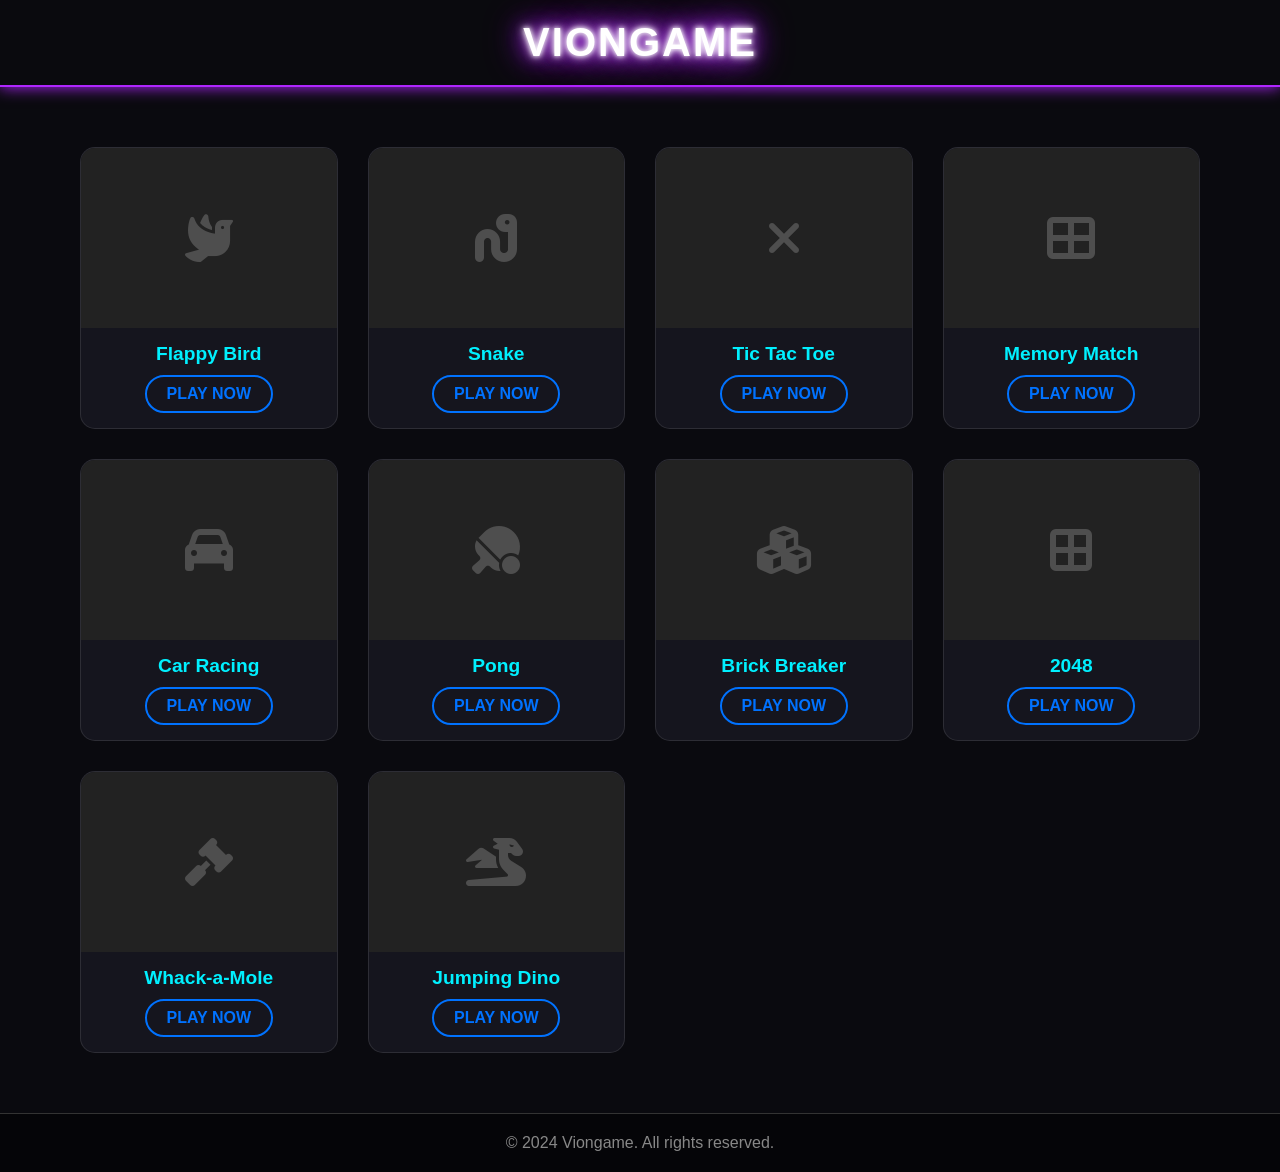
<file: index.html/index.html>
<!DOCTYPE html>
<html lang="en">

<head>
    <meta charset="UTF-8">
    <meta name="viewport" content="width=device-width, initial-scale=1.0">
    <title>Viongame - Neon Gaming Dashboard</title>

    <!-- PWA Manifest -->
    <link rel="manifest" href="manifest.json">

    <!-- PWA Meta Tags -->
    <meta name="theme-color" content="#b026ff">
    <meta name="description" content="A collection of 10 neon-themed JavaScript games">
    <meta name="apple-mobile-web-app-capable" content="yes">
    <meta name="apple-mobile-web-app-status-bar-style" content="black-translucent">
    <meta name="apple-mobile-web-app-title" content="Viongame">
    <link rel="apple-touch-icon" href="icons/icon-192.png">

    <link rel="stylesheet" href="style.css">
    <link rel="stylesheet" href="https://cdnjs.cloudflare.com/ajax/libs/font-awesome/6.4.0/css/all.min.css">
</head>

<body>
    <header>
        <div class="logo">VIONGAME</div>
    </header>

    <main>
        <div class="games-grid">
            <!-- Game 1: Flappy Bird -->
            <a href="games/flappy-bird/index.html" class="game-card">
                <div class="card-thumbnail">
                    <i class="fas fa-dove"></i>
                </div>
                <div class="card-info">
                    <h3>Flappy Bird</h3>
                    <span class="play-btn">Play Now</span>
                </div>
            </a>

            <!-- Game 2: Snake -->
            <a href="games/snake/index.html" class="game-card">
                <div class="card-thumbnail">
                    <i class="fas fa-worm"></i>
                </div>
                <div class="card-info">
                    <h3>Snake</h3>
                    <span class="play-btn">Play Now</span>
                </div>
            </a>

            <!-- Game 3: Tic Tac Toe -->
            <a href="games/tic-tac-toe/index.html" class="game-card">
                <div class="card-thumbnail">
                    <i class="fas fa-times"></i>
                </div>
                <div class="card-info">
                    <h3>Tic Tac Toe</h3>
                    <span class="play-btn">Play Now</span>
                </div>
            </a>

            <!-- Game 4: Memory Card -->
            <a href="games/memory-card/index.html" class="game-card">
                <div class="card-thumbnail">
                    <i class="fas fa-th-large"></i>
                </div>
                <div class="card-info">
                    <h3>Memory Match</h3>
                    <span class="play-btn">Play Now</span>
                </div>
            </a>

            <!-- Game 5: Car Racing -->
            <a href="games/car-racing/index.html" class="game-card">
                <div class="card-thumbnail">
                    <i class="fas fa-car"></i>
                </div>
                <div class="card-info">
                    <h3>Car Racing</h3>
                    <span class="play-btn">Play Now</span>
                </div>
            </a>

            <!-- Game 6: Pong -->
            <a href="games/pong/index.html" class="game-card">
                <div class="card-thumbnail">
                    <i class="fas fa-table-tennis"></i>
                </div>
                <div class="card-info">
                    <h3>Pong</h3>
                    <span class="play-btn">Play Now</span>
                </div>
            </a>

            <!-- Game 7: Brick Breaker -->
            <a href="games/brick-breaker/index.html" class="game-card">
                <div class="card-thumbnail">
                    <i class="fas fa-cubes"></i>
                </div>
                <div class="card-info">
                    <h3>Brick Breaker</h3>
                    <span class="play-btn">Play Now</span>
                </div>
            </a>

            <!-- Game 8: 2048 -->
            <a href="games/2048/index.html" class="game-card">
                <div class="card-thumbnail">
                    <i class="fas fa-border-all"></i>
                </div>
                <div class="card-info">
                    <h3>2048</h3>
                    <span class="play-btn">Play Now</span>
                </div>
            </a>

            <!-- Game 9: Whack-a-Mole -->
            <a href="games/whack-a-mole/index.html" class="game-card">
                <div class="card-thumbnail">
                    <i class="fas fa-gavel"></i>
                </div>
                <div class="card-info">
                    <h3>Whack-a-Mole</h3>
                    <span class="play-btn">Play Now</span>
                </div>
            </a>

            <!-- Game 10: Jumping Dino -->
            <a href="games/jumping-dino/index.html" class="game-card">
                <div class="card-thumbnail">
                    <i class="fas fa-dragon"></i>
                </div>
                <div class="card-info">
                    <h3>Jumping Dino</h3>
                    <span class="play-btn">Play Now</span>
                </div>
            </a>
        </div>
    </main>

    <footer>
        <p>&copy; 2024 Viongame. All rights reserved.</p>
        <div class="social-links">
            <!-- Add social icons if needed -->
        </div>
    </footer>

    <script src="script.js"></script>

    <!-- PWA Service Worker Registration -->
    <script>
        if ('serviceWorker' in navigator) {
            window.addEventListener('load', () => {
                navigator.serviceWorker.register('/service-worker.js')
                    .then(registration => console.log('SW registered:', registration))
                    .catch(error => console.log('SW registration failed:', error));
            });
        }
    </script>
</body>

</html>
</file>
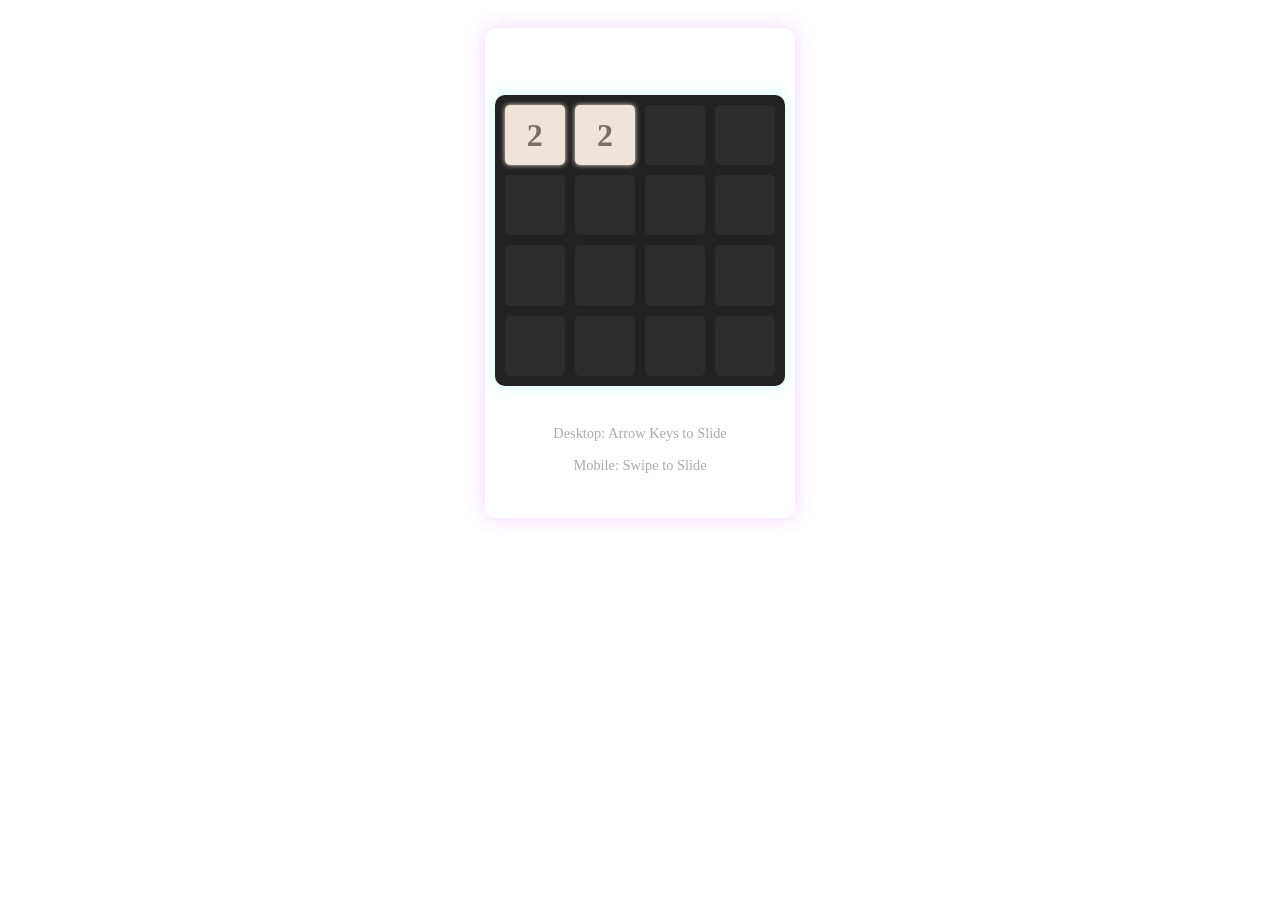
<file: index.html/games/2048/index.html>
<!DOCTYPE html>
<html lang="en">

<head>
    <meta charset="UTF-8">
    <meta name="viewport" content="width=device-width, initial-scale=1.0">
    <title>2048 - Viongame</title>
    <link rel="stylesheet" href="../../shared/game-style.css">
    <link rel="stylesheet" href="style.css">
    <link rel="stylesheet" href="https://cdnjs.cloudflare.com/ajax/libs/font-awesome/6.4.0/css/all.min.css">
</head>

<body class="game-page">
    <div class="game-container">
        <div class="game-header">
            <a href="../../index.html" class="back-btn">
                <i class="fas fa-arrow-left"></i> Back
            </a>
            <div class="score-board">
                <div class="score-box">Score: <span id="score">0</span></div>
                <div class="score-box">Best: <span id="high-score">0</span></div>
            </div>
        </div>

        <div class="game-board" id="gameBoard">
            <!-- Grid cells will be generated here -->
        </div>

        <div class="controls-info">
            <p>Desktop: Arrow Keys to Slide</p>
            <p>Mobile: Swipe to Slide</p>
        </div>

        <div id="gameOverScreen" class="game-over-screen hidden">
            <h2 id="gameOverTitle">GAME OVER</h2>
            <p>Score: <span id="finalScore">0</span></p>
            <button id="restartBtn" class="restart-btn">Try Again</button>
        </div>
    </div>

    <script src="../../shared/game-utils.js"></script>
    <script src="script.js"></script>
</body>

</html>
</file>
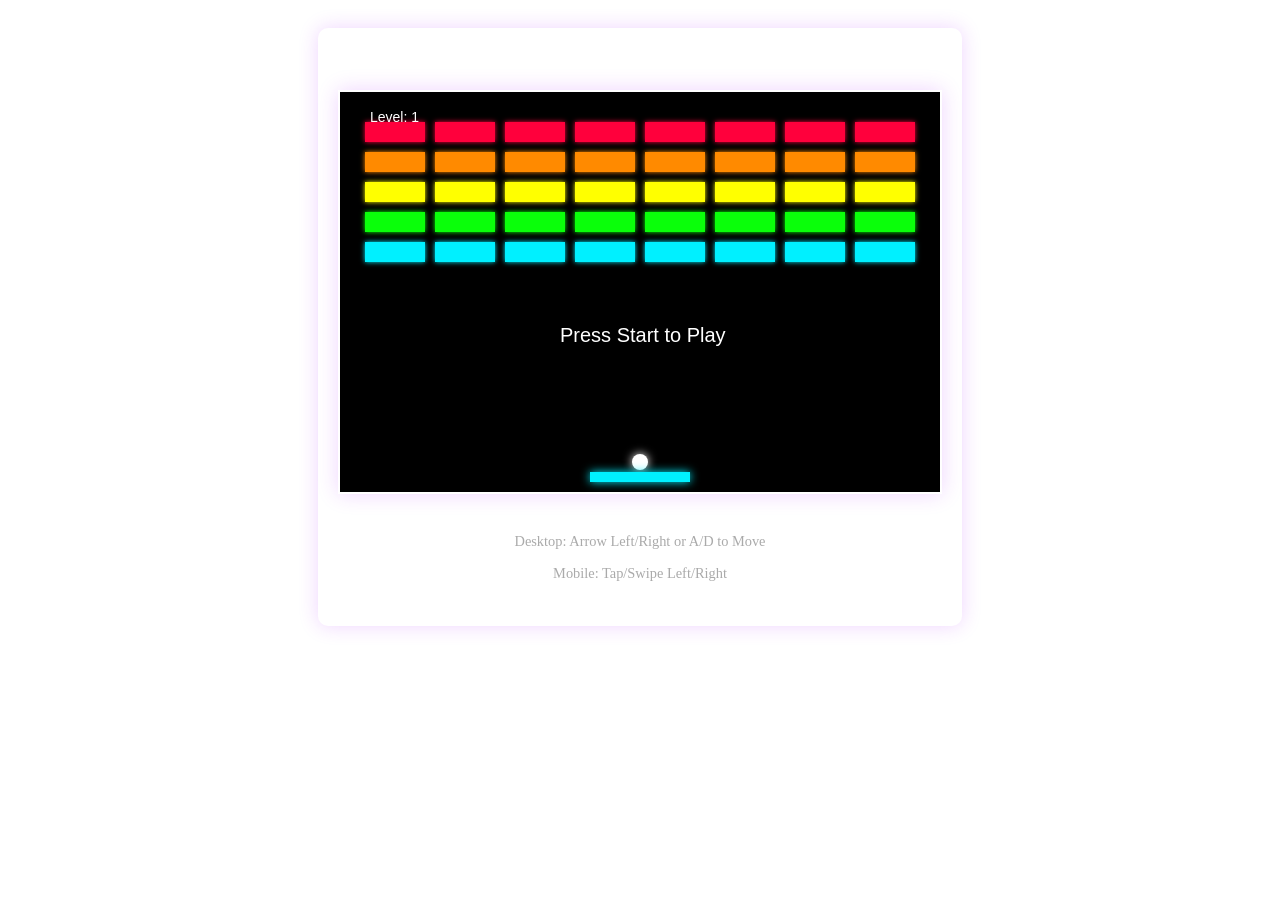
<file: index.html/games/brick-breaker/index.html>
<!DOCTYPE html>
<html lang="en">

<head>
    <meta charset="UTF-8">
    <meta name="viewport" content="width=device-width, initial-scale=1.0">
    <title>Brick Breaker - Viongame</title>
    <link rel="stylesheet" href="../../shared/game-style.css">
    <link rel="stylesheet" href="style.css">
    <link rel="stylesheet" href="https://cdnjs.cloudflare.com/ajax/libs/font-awesome/6.4.0/css/all.min.css">
</head>

<body class="game-page">
    <div class="game-container">
        <div class="game-header">
            <a href="../../index.html" class="back-btn">
                <i class="fas fa-arrow-left"></i> Back
            </a>
            <div class="score-board">Score: <span id="score">0</span> | High: <span id="high-score">0</span></div>
        </div>

        <canvas id="gameCanvas" width="600" height="400"></canvas>

        <div class="controls-info">
            <p>Desktop: Arrow Left/Right or A/D to Move</p>
            <p>Mobile: Tap/Swipe Left/Right</p>
        </div>

        <div id="gameOverScreen" class="game-over-screen hidden">
            <h2 id="gameOverTitle">GAME OVER</h2>
            <p>Score: <span id="finalScore">0</span></p>
            <button id="restartBtn" class="restart-btn">Play Again</button>
        </div>
    </div>

    <!-- Mobile Controls Overlay -->
    <div class="mobile-controls">
        <div class="control-btn" id="btn-left"><i class="fas fa-chevron-left"></i></div>
        <div class="control-btn" id="btn-right"><i class="fas fa-chevron-right"></i></div>
    </div>

    <script src="../../shared/game-utils.js"></script>
    <script src="script.js"></script>
</body>

</html>
</file>
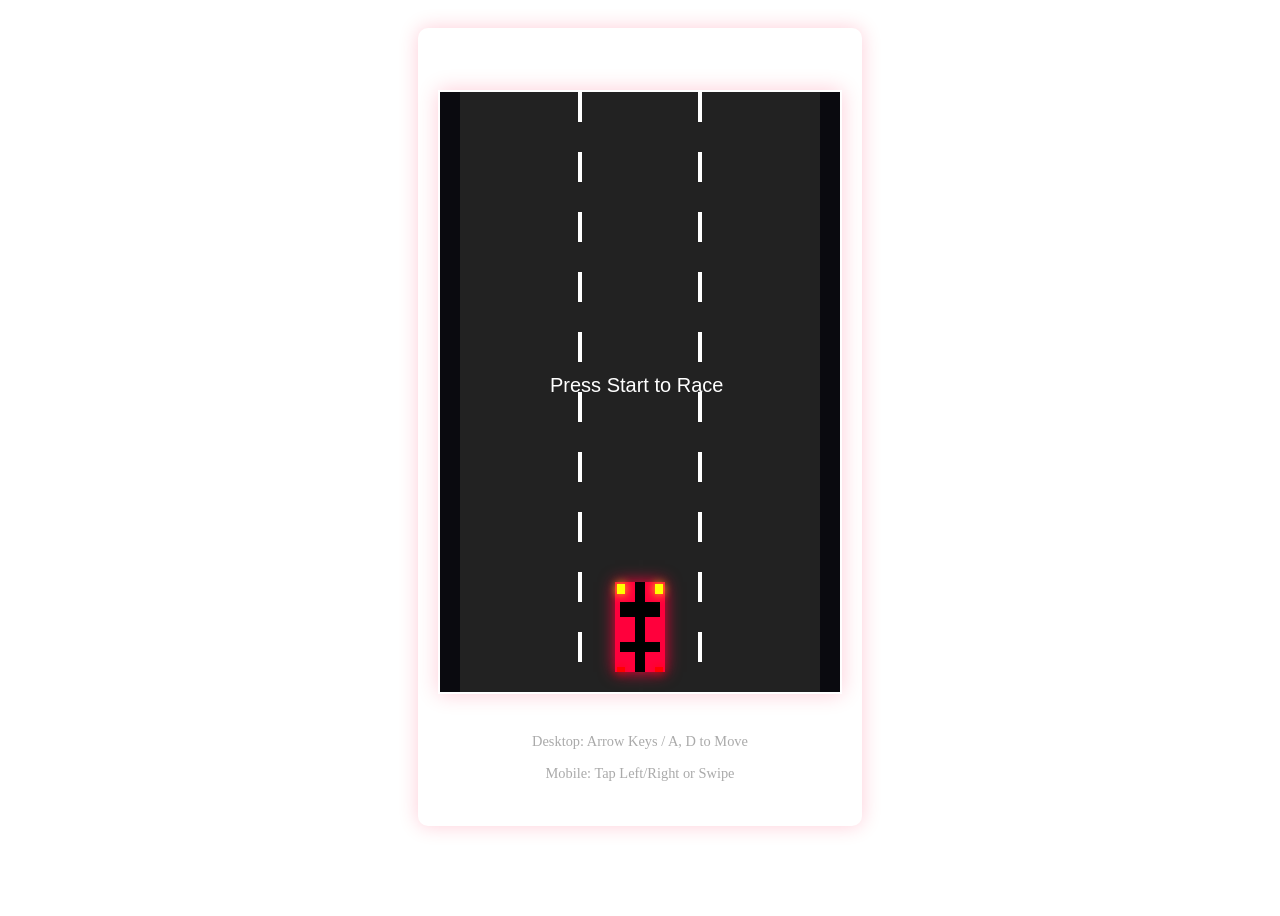
<file: index.html/games/car-racing/index.html>
<!DOCTYPE html>
<html lang="en">

<head>
    <meta charset="UTF-8">
    <meta name="viewport" content="width=device-width, initial-scale=1.0">
    <title>Car Racing - Viongame</title>
    <link rel="stylesheet" href="../../shared/game-style.css">
    <link rel="stylesheet" href="style.css">
    <link rel="stylesheet" href="https://cdnjs.cloudflare.com/ajax/libs/font-awesome/6.4.0/css/all.min.css">
</head>

<body class="game-page">
    <div class="game-container">
        <div class="game-header">
            <a href="../../index.html" class="back-btn">
                <i class="fas fa-arrow-left"></i> Back
            </a>
            <div class="score-board">Score: <span id="score">0</span> | High: <span id="high-score">0</span></div>
        </div>

        <canvas id="gameCanvas" width="400" height="600"></canvas>

        <div class="controls-info">
            <p>Desktop: Arrow Keys / A, D to Move</p>
            <p>Mobile: Tap Left/Right or Swipe</p>
        </div>

        <div id="gameOverScreen" class="game-over-screen hidden">
            <h2>CRASHED!</h2>
            <p>Score: <span id="finalScore">0</span></p>
            <button id="restartBtn" class="restart-btn">Race Again</button>
        </div>
    </div>

    <!-- Mobile Controls Overlay -->
    <div class="mobile-controls">
        <div class="control-btn" id="btn-left"><i class="fas fa-chevron-left"></i></div>
        <div class="control-btn" id="btn-right"><i class="fas fa-chevron-right"></i></div>
    </div>

    <script src="../../shared/game-utils.js"></script>
    <script src="script.js"></script>
</body>

</html>
</file>
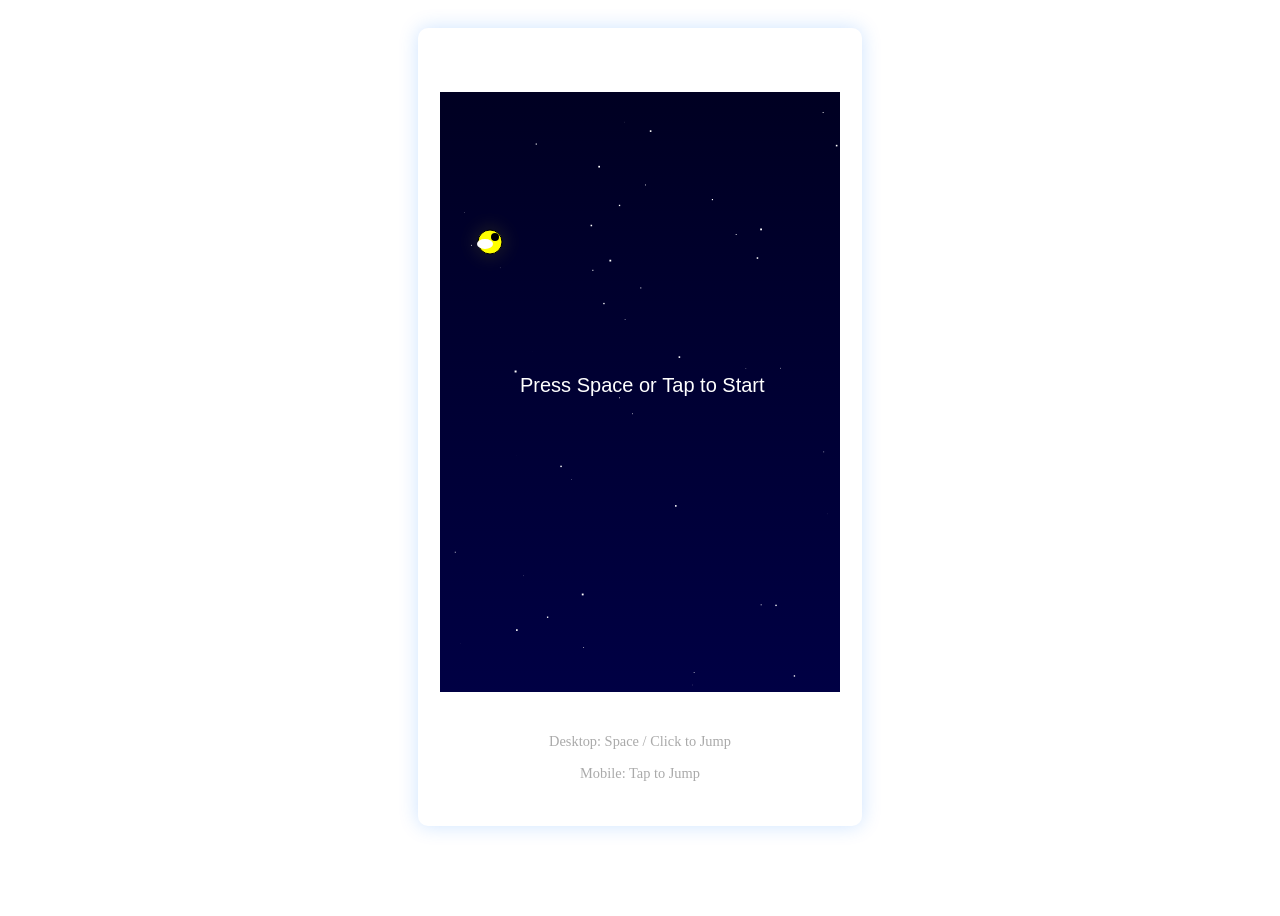
<file: index.html/games/flappy-bird/index.html>
<!DOCTYPE html>
<html lang="en">

<head>
    <meta charset="UTF-8">
    <meta name="viewport" content="width=device-width, initial-scale=1.0">
    <title>Flappy Bird - Viongame</title>
    <link rel="stylesheet" href="../../shared/game-style.css">
    <link rel="stylesheet" href="style.css">
    <link rel="stylesheet" href="https://cdnjs.cloudflare.com/ajax/libs/font-awesome/6.4.0/css/all.min.css">
</head>

<body class="game-page">
    <div class="game-container">
        <div class="game-header">
            <a href="../../index.html" class="back-btn">
                <i class="fas fa-arrow-left"></i> Back
            </a>
            <div class="score-board">Score: <span id="score">0</span> | High: <span id="high-score">0</span></div>
        </div>

        <canvas id="gameCanvas" width="400" height="600"></canvas>

        <div class="controls-info">
            <p>Desktop: Space / Click to Jump</p>
            <p>Mobile: Tap to Jump</p>
        </div>

        <div id="gameOverScreen" class="game-over-screen hidden">
            <h2>GAME OVER</h2>
            <p>Score: <span id="finalScore">0</span></p>
            <button id="restartBtn" class="restart-btn">Play Again</button>
        </div>
    </div>

    <script src="../../shared/game-utils.js"></script>
    <script src="script.js"></script>
</body>

</html>
</file>
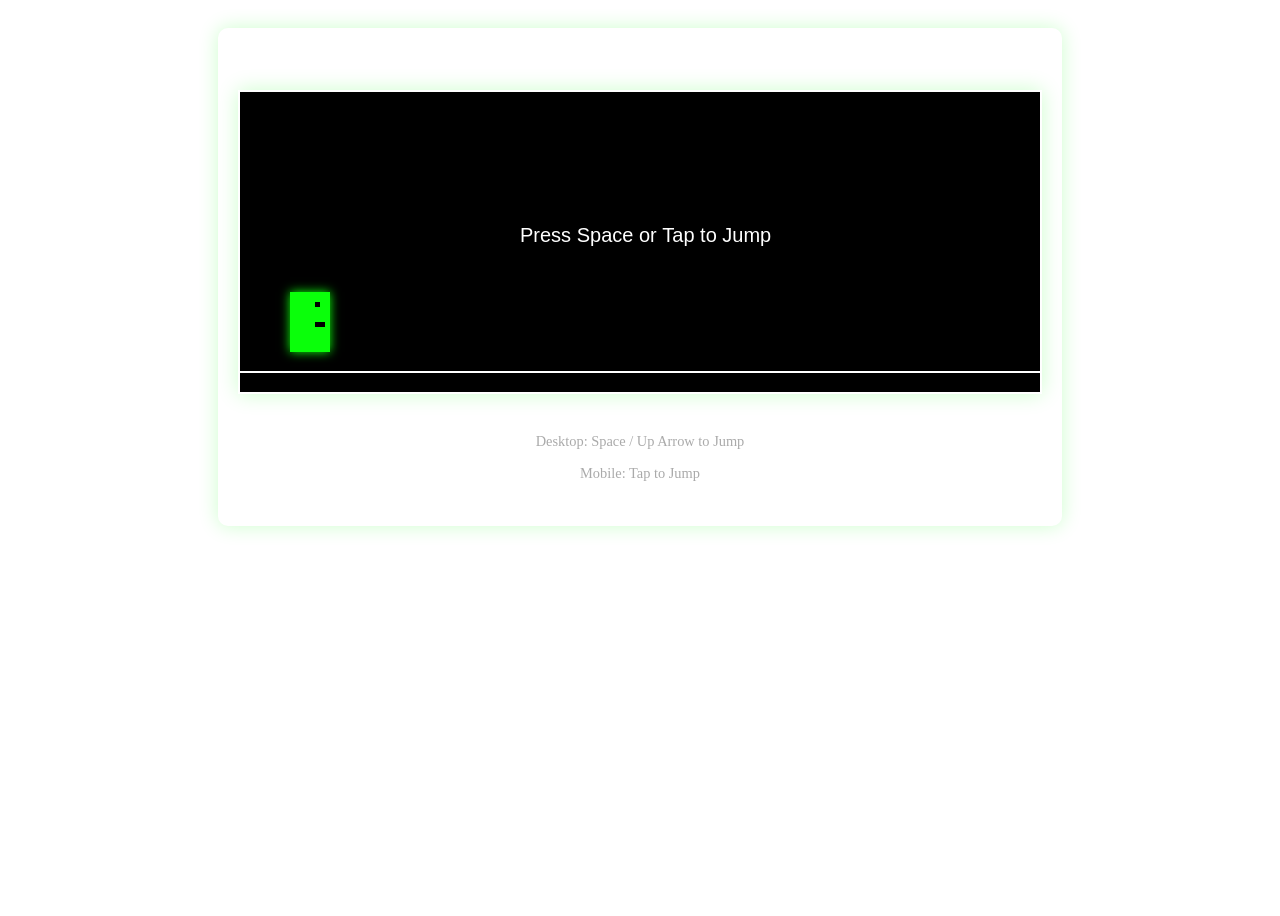
<file: index.html/games/jumping-dino/index.html>
<!DOCTYPE html>
<html lang="en">

<head>
    <meta charset="UTF-8">
    <meta name="viewport" content="width=device-width, initial-scale=1.0">
    <title>Jumping Dino - Viongame</title>
    <link rel="stylesheet" href="../../shared/game-style.css">
    <link rel="stylesheet" href="style.css">
    <link rel="stylesheet" href="https://cdnjs.cloudflare.com/ajax/libs/font-awesome/6.4.0/css/all.min.css">
</head>

<body class="game-page">
    <div class="game-container">
        <div class="game-header">
            <a href="../../index.html" class="back-btn">
                <i class="fas fa-arrow-left"></i> Back
            </a>
            <div class="score-board">Score: <span id="score">0</span> | High: <span id="high-score">0</span></div>
        </div>

        <canvas id="gameCanvas" width="800" height="300"></canvas>

        <div class="controls-info">
            <p>Desktop: Space / Up Arrow to Jump</p>
            <p>Mobile: Tap to Jump</p>
        </div>

        <div id="gameOverScreen" class="game-over-screen hidden">
            <h2 id="gameOverTitle">GAME OVER</h2>
            <p>Score: <span id="finalScore">0</span></p>
            <button id="restartBtn" class="restart-btn">Run Again</button>
        </div>
    </div>

    <!-- Mobile Controls Overlay -->
    <div class="mobile-controls">
        <div class="control-btn" id="btn-jump" style="width: 80px; height: 80px;"><i class="fas fa-arrow-up"></i></div>
    </div>

    <script src="../../shared/game-utils.js"></script>
    <script src="script.js"></script>
</body>

</html>
</file>
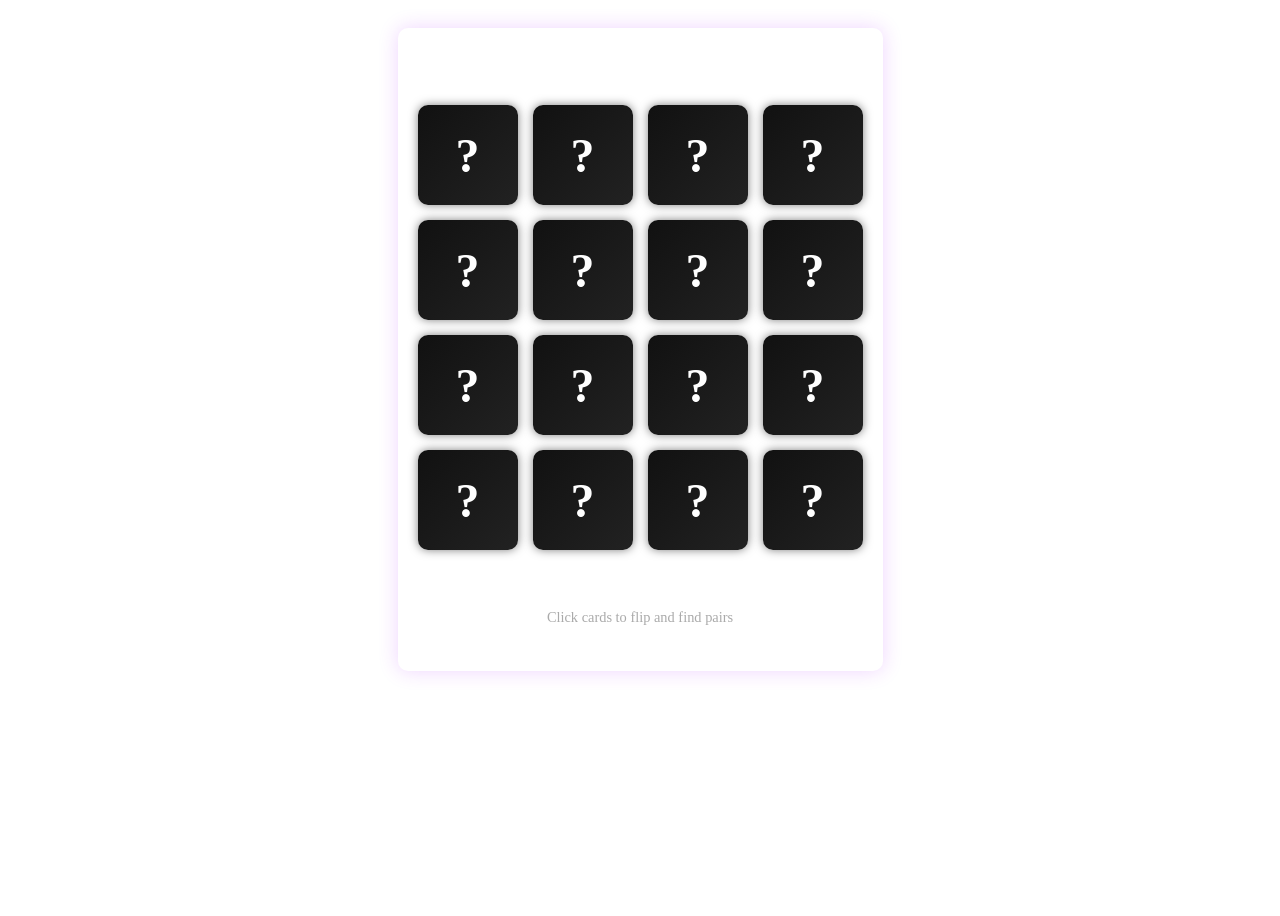
<file: index.html/games/memory-card/index.html>
<!DOCTYPE html>
<html lang="en">

<head>
    <meta charset="UTF-8">
    <meta name="viewport" content="width=device-width, initial-scale=1.0">
    <title>Memory Match - Viongame</title>
    <link rel="stylesheet" href="../../shared/game-style.css">
    <link rel="stylesheet" href="style.css">
    <link rel="stylesheet" href="https://cdnjs.cloudflare.com/ajax/libs/font-awesome/6.4.0/css/all.min.css">
</head>

<body class="game-page">
    <div class="game-container">
        <div class="game-header">
            <a href="../../index.html" class="back-btn">
                <i class="fas fa-arrow-left"></i> Back
            </a>
            <div class="stats-board">
                <div class="stat-item">Moves: <span id="moves">0</span></div>
                <div class="stat-item">Time: <span id="time">00:00</span></div>
                <div class="stat-item">Best: <span id="best-moves">-</span></div>
            </div>
        </div>

        <div class="memory-grid" id="memoryGrid">
            <!-- Cards will be generated here -->
        </div>

        <div class="controls-info">
            <p>Click cards to flip and find pairs</p>
        </div>

        <div id="gameOverScreen" class="game-over-screen hidden">
            <h2>YOU WON!</h2>
            <p>Moves: <span id="finalMoves">0</span></p>
            <p>Time: <span id="finalTime">00:00</span></p>
            <button id="restartBtn" class="restart-btn">Play Again</button>
        </div>
    </div>

    <script src="../../shared/game-utils.js"></script>
    <script src="script.js"></script>
</body>

</html>
</file>
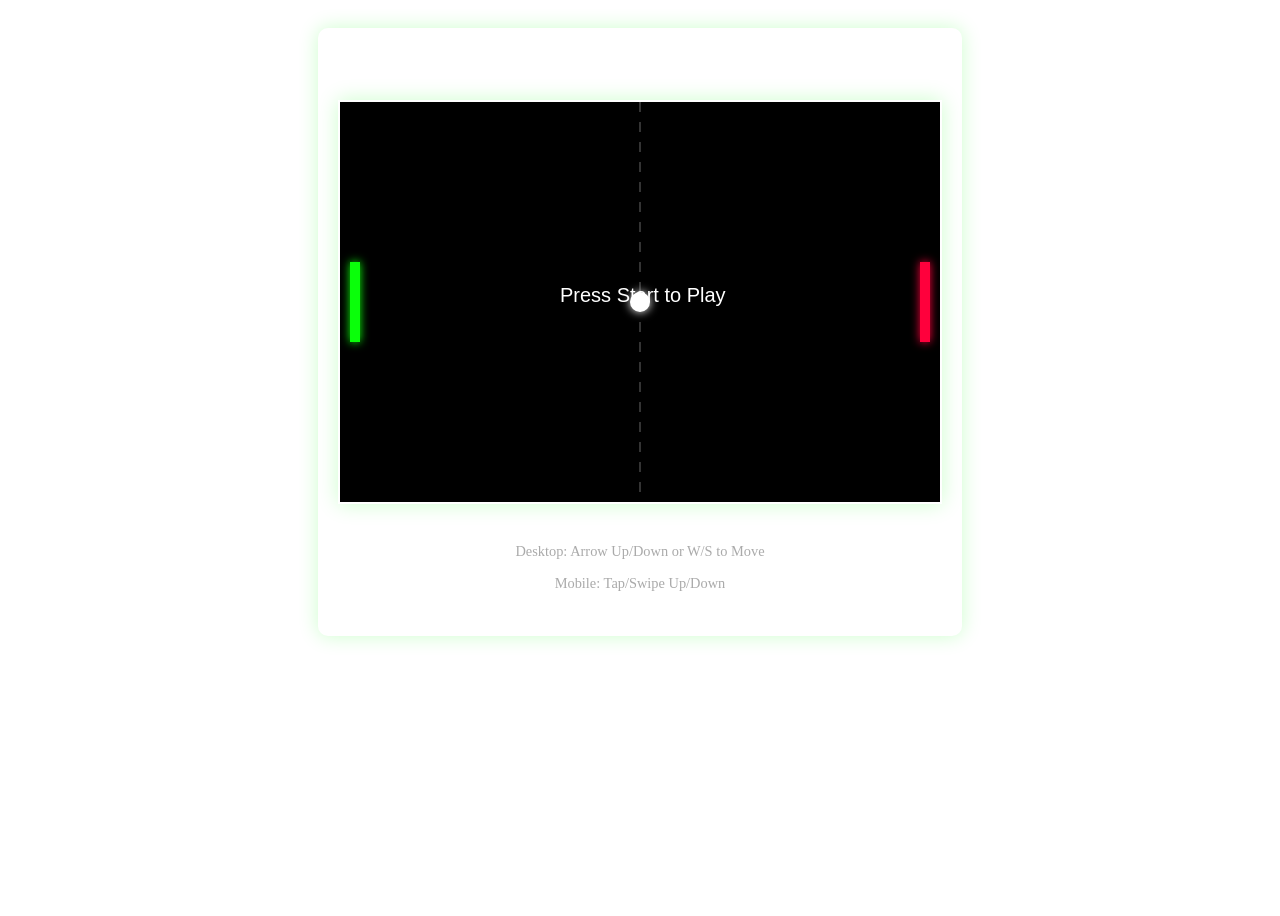
<file: index.html/games/pong/index.html>
<!DOCTYPE html>
<html lang="en">

<head>
    <meta charset="UTF-8">
    <meta name="viewport" content="width=device-width, initial-scale=1.0">
    <title>Pong - Viongame</title>
    <link rel="stylesheet" href="../../shared/game-style.css">
    <link rel="stylesheet" href="style.css">
    <link rel="stylesheet" href="https://cdnjs.cloudflare.com/ajax/libs/font-awesome/6.4.0/css/all.min.css">
</head>

<body class="game-page">
    <div class="game-container">
        <div class="game-header">
            <a href="../../index.html" class="back-btn">
                <i class="fas fa-arrow-left"></i> Back
            </a>
            <div class="score-board">
                <span id="playerScore">0</span> - <span id="aiScore">0</span>
            </div>
        </div>

        <canvas id="gameCanvas" width="600" height="400"></canvas>

        <div class="controls-info">
            <p>Desktop: Arrow Up/Down or W/S to Move</p>
            <p>Mobile: Tap/Swipe Up/Down</p>
        </div>

        <div id="gameOverScreen" class="game-over-screen hidden">
            <h2 id="winnerText">YOU WIN!</h2>
            <p>Final Score: <span id="finalScoreDisplay">0 - 0</span></p>
            <button id="restartBtn" class="restart-btn">Play Again</button>
        </div>
    </div>

    <!-- Mobile Controls Overlay -->
    <div class="mobile-controls">
        <div class="control-btn" id="btn-up"><i class="fas fa-chevron-up"></i></div>
        <div class="control-btn" id="btn-down"><i class="fas fa-chevron-down"></i></div>
    </div>

    <script src="../../shared/game-utils.js"></script>
    <script src="script.js"></script>
</body>

</html>
</file>
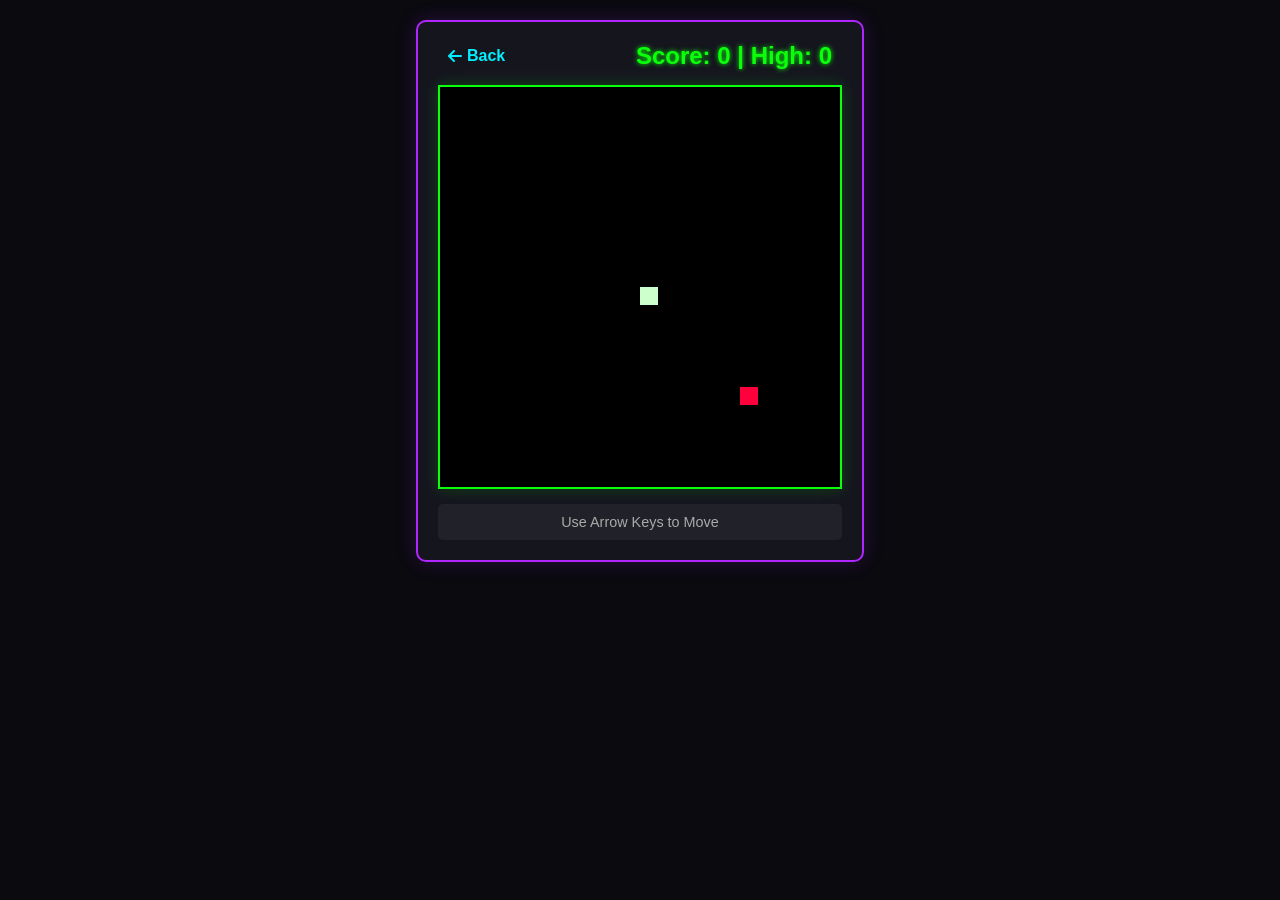
<file: index.html/games/snake/index.html>
<!DOCTYPE html>
<html lang="en">

<head>
    <meta charset="UTF-8">
    <meta name="viewport" content="width=device-width, initial-scale=1.0">
    <title>Snake - Viongame</title>
    <link rel="stylesheet" href="../../style.css">
    <link rel="stylesheet" href="../../shared/game-style.css">
    <link rel="stylesheet" href="style.css">
    <link rel="stylesheet" href="https://cdnjs.cloudflare.com/ajax/libs/font-awesome/6.4.0/css/all.min.css">
</head>

<body class="game-page">
    <div class="game-container">
        <div class="game-header">
            <a href="../../index.html" class="back-btn"><i class="fas fa-arrow-left"></i> Back</a>
            <div class="score-board">Score: <span id="score">0</span> | High: <span id="high-score">0</span></div>
        </div>

        <canvas id="gameCanvas" width="400" height="400"></canvas>

        <div id="gameOverScreen" class="game-over-screen hidden">
            <h2>GAME OVER</h2>
            <p>Score: <span id="final-score">0</span></p>
            <button id="restartBtn" class="restart-btn">Play Again</button>
        </div>

        <div class="controls-info">
            Use Arrow Keys to Move
        </div>

        <div class="mobile-controls">
            <div class="control-btn" id="btn-left"><i class="fas fa-arrow-left"></i></div>
            <div class="d-pad-vertical">
                <div class="control-btn" id="btn-up"><i class="fas fa-arrow-up"></i></div>
                <div class="control-btn" id="btn-down"><i class="fas fa-arrow-down"></i></div>
            </div>
            <div class="control-btn" id="btn-right"><i class="fas fa-arrow-right"></i></div>
        </div>
    </div>

    <script src="../../shared/game-utils.js"></script>
    <script src="script.js"></script>
</body>

</html>
</file>
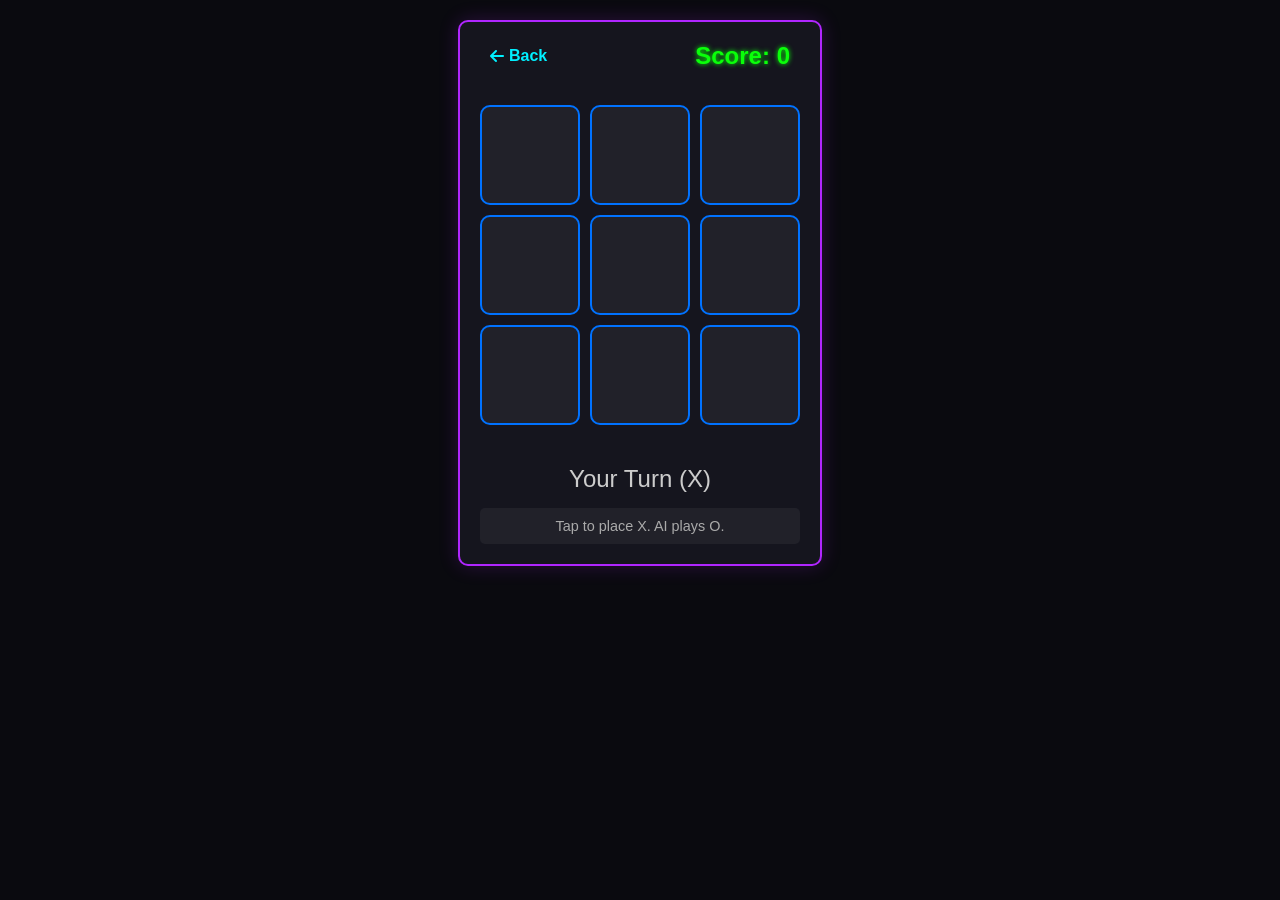
<file: index.html/games/tic-tac-toe/index.html>
<!DOCTYPE html>
<html lang="en">

<head>
    <meta charset="UTF-8">
    <meta name="viewport" content="width=device-width, initial-scale=1.0">
    <title>Tic Tac Toe - Viongame</title>
    <link rel="stylesheet" href="../../style.css">
    <link rel="stylesheet" href="../../shared/game-style.css">
    <link rel="stylesheet" href="style.css">
    <link rel="stylesheet" href="https://cdnjs.cloudflare.com/ajax/libs/font-awesome/6.4.0/css/all.min.css">
</head>

<body class="game-page">
    <div class="game-container">
        <div class="game-header">
            <a href="../../index.html" class="back-btn"><i class="fas fa-arrow-left"></i> Back</a>
            <div class="score-board">Score: <span id="score">0</span></div>
        </div>

        <div class="game-board" id="board">
            <div class="cell" data-index="0"></div>
            <div class="cell" data-index="1"></div>
            <div class="cell" data-index="2"></div>
            <div class="cell" data-index="3"></div>
            <div class="cell" data-index="4"></div>
            <div class="cell" data-index="5"></div>
            <div class="cell" data-index="6"></div>
            <div class="cell" data-index="7"></div>
            <div class="cell" data-index="8"></div>
        </div>

        <div id="statusMessage" class="status-message">Your Turn (X)</div>

        <div id="gameOverScreen" class="game-over-screen hidden">
            <h2 id="winnerText">YOU WIN!</h2>
            <button id="restartBtn" class="restart-btn">Play Again</button>
        </div>

        <div class="controls-info">
            Tap to place X. AI plays O.
        </div>
    </div>

    <script src="../../shared/game-utils.js"></script>
    <script src="script.js"></script>
</body>

</html>
</file>
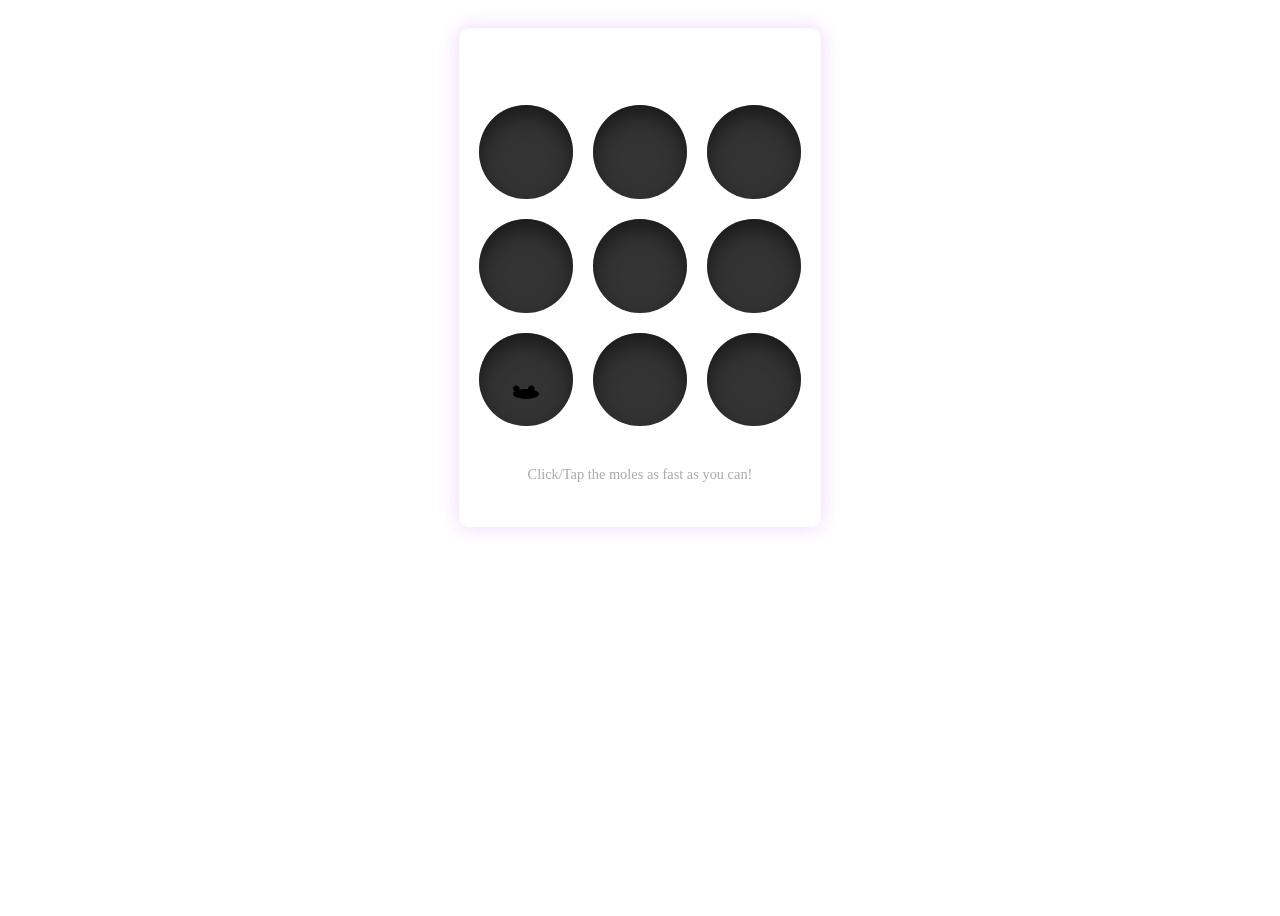
<file: index.html/games/whack-a-mole/index.html>
<!DOCTYPE html>
<html lang="en">

<head>
    <meta charset="UTF-8">
    <meta name="viewport" content="width=device-width, initial-scale=1.0">
    <title>Whack-a-Mole - Viongame</title>
    <link rel="stylesheet" href="../../shared/game-style.css">
    <link rel="stylesheet" href="style.css">
    <link rel="stylesheet" href="https://cdnjs.cloudflare.com/ajax/libs/font-awesome/6.4.0/css/all.min.css">
</head>

<body class="game-page">
    <div class="game-container">
        <div class="game-header">
            <a href="../../index.html" class="back-btn">
                <i class="fas fa-arrow-left"></i> Back
            </a>
            <div class="score-board">
                <div class="stat-item">Score: <span id="score">0</span></div>
                <div class="stat-item">Time: <span id="time-left">30</span>s</div>
                <div class="stat-item">High: <span id="high-score">0</span></div>
            </div>
        </div>

        <div class="game-grid">
            <div class="hole" id="hole1">
                <div class="mole"></div>
            </div>
            <div class="hole" id="hole2">
                <div class="mole"></div>
            </div>
            <div class="hole" id="hole3">
                <div class="mole"></div>
            </div>
            <div class="hole" id="hole4">
                <div class="mole"></div>
            </div>
            <div class="hole" id="hole5">
                <div class="mole"></div>
            </div>
            <div class="hole" id="hole6">
                <div class="mole"></div>
            </div>
            <div class="hole" id="hole7">
                <div class="mole"></div>
            </div>
            <div class="hole" id="hole8">
                <div class="mole"></div>
            </div>
            <div class="hole" id="hole9">
                <div class="mole"></div>
            </div>
        </div>

        <div class="controls-info">
            <p>Click/Tap the moles as fast as you can!</p>
        </div>

        <div id="gameOverScreen" class="game-over-screen hidden">
            <h2 id="gameOverTitle">TIME'S UP!</h2>
            <p>Score: <span id="finalScore">0</span></p>
            <button id="restartBtn" class="restart-btn">Play Again</button>
        </div>
    </div>

    <script src="../../shared/game-utils.js"></script>
    <script src="script.js"></script>
</body>

</html>
</file>
<file: index.html/style.css>
:root {
    --bg-color: #0a0a0f;
    --card-bg: #15151e;
    --text-color: #ffffff;
    --neon-purple: #b026ff;
    --neon-cyan: #00f0ff;
    --neon-blue: #0072ff;
    --neon-green: #0aff0a;
    --neon-red: #ff003c;
    --font-main: 'Segoe UI', Tahoma, Geneva, Verdana, sans-serif;
}

* {
    box-sizing: border-box;
    margin: 0;
    padding: 0;
}

body {
    background-color: var(--bg-color);
    color: var(--text-color);
    font-family: var(--font-main);
    overflow-x: hidden;
    min-height: 100vh;
    display: flex;
    flex-direction: column;
}

/* Header */
header {
    padding: 20px;
    text-align: center;
    border-bottom: 2px solid var(--neon-purple);
    box-shadow: 0 0 15px var(--neon-purple);
    background: rgba(10, 10, 15, 0.9);
    position: sticky;
    top: 0;
    z-index: 100;
}

.logo {
    font-size: 2.5rem;
    font-weight: bold;
    text-transform: uppercase;
    color: #fff;
    text-shadow: 
        0 0 5px #fff,
        0 0 10px #fff,
        0 0 20px var(--neon-purple),
        0 0 30px var(--neon-purple),
        0 0 40px var(--neon-purple);
    letter-spacing: 2px;
}

/* Main Content */
main {
    flex: 1;
    padding: 40px 20px;
    max-width: 1200px;
    margin: 0 auto;
    width: 100%;
}

.games-grid {
    display: grid;
    grid-template-columns: repeat(auto-fit, minmax(250px, 1fr));
    gap: 30px;
    padding: 20px;
}

/* Game Card */
.game-card {
    background: var(--card-bg);
    border-radius: 15px;
    overflow: hidden;
    transition: transform 0.3s ease, box-shadow 0.3s ease;
    border: 1px solid rgba(255, 255, 255, 0.1);
    position: relative;
    cursor: pointer;
    text-decoration: none;
    color: white;
    display: block;
}

.game-card:hover {
    transform: translateY(-10px);
    box-shadow: 0 0 20px var(--neon-cyan);
    border-color: var(--neon-cyan);
}

.card-thumbnail {
    height: 180px;
    background: #222;
    display: flex;
    align-items: center;
    justify-content: center;
    font-size: 3rem;
    color: rgba(255, 255, 255, 0.2);
    position: relative;
    overflow: hidden;
}

.card-thumbnail img {
    width: 100%;
    height: 100%;
    object-fit: cover;
}

.card-info {
    padding: 15px;
    text-align: center;
}

.card-info h3 {
    margin-bottom: 10px;
    font-size: 1.2rem;
    color: var(--neon-cyan);
}

.play-btn {
    display: inline-block;
    padding: 8px 20px;
    background: transparent;
    border: 2px solid var(--neon-blue);
    color: var(--neon-blue);
    border-radius: 20px;
    font-weight: bold;
    text-transform: uppercase;
    transition: all 0.3s;
}

.game-card:hover .play-btn {
    background: var(--neon-blue);
    color: white;
    box-shadow: 0 0 10px var(--neon-blue);
}

/* Footer */
footer {
    text-align: center;
    padding: 20px;
    background: #050508;
    color: #888;
    border-top: 1px solid #333;
}

/* Responsive */
@media (max-width: 768px) {
    .logo {
        font-size: 2rem;
    }
    .games-grid {
        grid-template-columns: repeat(auto-fit, minmax(200px, 1fr));
    }
}
</file>
<file: index.html/shared/game-style.css>
/* Shared Game Styles */
body.game-page {
    background-color: var(--bg-color);
    color: white;
    display: flex;
    flex-direction: column;
    align-items: center;
    min-height: 100vh;
    font-family: var(--font-main);
}

.game-container {
    position: relative;
    margin: 20px auto;
    padding: 20px;
    background: var(--card-bg);
    border: 2px solid var(--neon-purple);
    border-radius: 10px;
    box-shadow: 0 0 20px rgba(176, 38, 255, 0.2);
    max-width: 100%;
    display: flex;
    flex-direction: column;
    align-items: center;
}

canvas {
    background: #000;
    border: 2px solid #333;
    box-shadow: 0 0 10px rgba(0, 0, 0, 0.5);
    max-width: 100%;
}

.game-header {
    width: 100%;
    display: flex;
    justify-content: space-between;
    align-items: center;
    margin-bottom: 15px;
    padding: 0 10px;
}

.back-btn {
    text-decoration: none;
    color: var(--neon-cyan);
    font-weight: bold;
    display: flex;
    align-items: center;
    gap: 5px;
    transition: all 0.3s;
}

.back-btn:hover {
    text-shadow: 0 0 10px var(--neon-cyan);
}

.score-board {
    font-size: 1.5rem;
    font-weight: bold;
    color: var(--neon-green);
    text-shadow: 0 0 5px var(--neon-green);
}

.controls-info {
    margin-top: 15px;
    color: #aaa;
    font-size: 0.9rem;
    text-align: center;
    background: rgba(255, 255, 255, 0.05);
    padding: 10px;
    border-radius: 5px;
    width: 100%;
}

.game-over-screen {
    position: absolute;
    top: 0;
    left: 0;
    width: 100%;
    height: 100%;
    background: rgba(0, 0, 0, 0.85);
    display: flex;
    flex-direction: column;
    justify-content: center;
    align-items: center;
    z-index: 10;
    border-radius: 8px;
}

.hidden {
    display: none !important;
}

.game-over-screen h2 {
    font-size: 3rem;
    color: var(--neon-red);
    text-shadow: 0 0 20px var(--neon-red);
    margin-bottom: 20px;
}

.game-over-screen p {
    font-size: 1.5rem;
    margin-bottom: 30px;
}

.restart-btn {
    padding: 15px 40px;
    font-size: 1.2rem;
    background: var(--neon-blue);
    color: white;
    border: none;
    border-radius: 30px;
    cursor: pointer;
    box-shadow: 0 0 15px var(--neon-blue);
    transition: transform 0.2s;
}

.restart-btn:hover {
    transform: scale(1.1);
}

/* Mobile Controls Overlay */
.mobile-controls {
    display: none;
    /* Hidden on desktop by default */
    margin-top: 20px;
    gap: 20px;
    width: 100%;
    justify-content: center;
}

.control-btn {
    width: 60px;
    height: 60px;
    border-radius: 50%;
    background: rgba(255, 255, 255, 0.1);
    border: 2px solid rgba(255, 255, 255, 0.3);
    color: white;
    font-size: 24px;
    display: flex;
    align-items: center;
    justify-content: center;
    user-select: none;
    cursor: pointer;
}

.control-btn:active {
    background: rgba(255, 255, 255, 0.3);
}

@media (max-width: 768px) {
    .mobile-controls {
        display: flex;
    }
}
</file>
<file: index.html/games/2048/style.css>
/* 2048 Specific Styles */
.game-container {
    max-width: 500px;
}

.score-board {
    display: flex;
    gap: 15px;
}

.score-box {
    background: rgba(255, 255, 255, 0.1);
    padding: 5px 15px;
    border-radius: 5px;
    font-size: 1.2rem;
    color: var(--neon-cyan);
}

.game-board {
    display: grid;
    grid-template-columns: repeat(4, 1fr);
    grid-template-rows: repeat(4, 1fr);
    gap: 10px;
    background: #222;
    padding: 10px;
    border-radius: 10px;
    width: 100%;
    aspect-ratio: 1;
    position: relative;
    border: 2px solid var(--neon-cyan);
    box-shadow: 0 0 15px rgba(0, 240, 255, 0.2);
}

.tile {
    background: rgba(255, 255, 255, 0.05);
    border-radius: 5px;
    display: flex;
    justify-content: center;
    align-items: center;
    font-size: 2rem;
    font-weight: bold;
    color: #fff;
    transition: all 0.15s ease-in-out;
    position: relative;
}

/* Tile Colors */
.tile[data-val="2"] {
    background: #eee4da;
    color: #776e65;
    box-shadow: 0 0 5px #eee4da;
}

.tile[data-val="4"] {
    background: #ede0c8;
    color: #776e65;
    box-shadow: 0 0 5px #ede0c8;
}

.tile[data-val="8"] {
    background: #f2b179;
    color: #f9f6f2;
    box-shadow: 0 0 10px #f2b179;
}

.tile[data-val="16"] {
    background: #f59563;
    color: #f9f6f2;
    box-shadow: 0 0 10px #f59563;
}

.tile[data-val="32"] {
    background: #f67c5f;
    color: #f9f6f2;
    box-shadow: 0 0 15px #f67c5f;
}

.tile[data-val="64"] {
    background: #f65e3b;
    color: #f9f6f2;
    box-shadow: 0 0 15px #f65e3b;
}

.tile[data-val="128"] {
    background: #edcf72;
    color: #f9f6f2;
    box-shadow: 0 0 20px #edcf72;
}

.tile[data-val="256"] {
    background: #edcc61;
    color: #f9f6f2;
    box-shadow: 0 0 20px #edcc61;
}

.tile[data-val="512"] {
    background: #edc850;
    color: #f9f6f2;
    box-shadow: 0 0 25px #edc850;
}

.tile[data-val="1024"] {
    background: #edc53f;
    color: #f9f6f2;
    box-shadow: 0 0 25px #edc53f;
}

.tile[data-val="2048"] {
    background: #edc22e;
    color: #f9f6f2;
    box-shadow: 0 0 30px #edc22e;
    animation: glow 1.5s infinite alternate;
}

@keyframes glow {
    from {
        box-shadow: 0 0 10px #edc22e;
    }

    to {
        box-shadow: 0 0 30px #edc22e, 0 0 10px #fff;
    }
}

.tile-new {
    animation: pop 0.2s ease-in;
}

.tile-merged {
    animation: pop 0.2s ease-in;
}

@keyframes pop {
    0% {
        transform: scale(0);
    }

    50% {
        transform: scale(1.2);
    }

    100% {
        transform: scale(1);
    }
}
</file>
<file: index.html/games/brick-breaker/style.css>
/* Brick Breaker Specific Styles */
#gameCanvas {
    background: #000;
    border-color: var(--neon-purple);
    box-shadow: 0 0 20px rgba(176, 38, 255, 0.2);
}

.game-container {
    border-color: var(--neon-purple);
    box-shadow: 0 0 20px rgba(176, 38, 255, 0.2);
}

.score-board {
    color: var(--neon-purple);
    text-shadow: 0 0 5px var(--neon-purple);
}
</file>
<file: index.html/games/car-racing/style.css>
/* Car Racing Specific Styles */
#gameCanvas {
    background: #333;
    border-color: var(--neon-red);
    box-shadow: 0 0 20px rgba(255, 0, 60, 0.2);
}

.game-container {
    border-color: var(--neon-red);
    box-shadow: 0 0 20px rgba(255, 0, 60, 0.2);
}

.score-board {
    color: var(--neon-red);
    text-shadow: 0 0 5px var(--neon-red);
}
</file>
<file: index.html/games/flappy-bird/style.css>
/* Flappy Bird Specific Styles */
#gameCanvas {
    background: linear-gradient(to bottom, #000022, #000044);
    box-shadow: 0 0 20px var(--neon-blue);
    border-color: var(--neon-blue);
}

.game-container {
    border-color: var(--neon-blue);
    box-shadow: 0 0 20px rgba(0, 114, 255, 0.2);
}
</file>
<file: index.html/games/jumping-dino/style.css>
/* Jumping Dino Specific Styles */
#gameCanvas {
    background: #000;
    border-color: var(--neon-green);
    box-shadow: 0 0 20px rgba(10, 255, 10, 0.2);
}

.game-container {
    border-color: var(--neon-green);
    box-shadow: 0 0 20px rgba(10, 255, 10, 0.2);
    max-width: 900px;
}

.score-board {
    color: var(--neon-green);
    text-shadow: 0 0 5px var(--neon-green);
}
</file>
<file: index.html/games/memory-card/style.css>
/* Memory Match Specific Styles */
.game-container {
    max-width: 800px;
}

.stats-board {
    display: flex;
    gap: 20px;
    font-size: 1.2rem;
    color: var(--neon-cyan);
    font-weight: bold;
}

.memory-grid {
    display: grid;
    grid-template-columns: repeat(4, 1fr);
    gap: 15px;
    margin: 20px 0;
    perspective: 1000px;
}

.card {
    width: 100px;
    height: 100px;
    position: relative;
    transform-style: preserve-3d;
    transition: transform 0.5s;
    cursor: pointer;
}

.card.flipped {
    transform: rotateY(180deg);
}

.card-face {
    position: absolute;
    width: 100%;
    height: 100%;
    backface-visibility: hidden;
    display: flex;
    align-items: center;
    justify-content: center;
    border-radius: 10px;
    font-size: 3rem;
    box-shadow: 0 0 10px rgba(0, 0, 0, 0.5);
}

.card-front {
    background: linear-gradient(135deg, #222, #333);
    border: 2px solid var(--neon-purple);
    color: var(--neon-purple);
    transform: rotateY(180deg);
}

.card-back {
    background: linear-gradient(135deg, #111, #222);
    border: 2px solid var(--neon-blue);
    color: var(--neon-blue);
}

.card-back::after {
    content: '?';
    font-size: 3rem;
    font-weight: bold;
}

.card.matched .card-front {
    border-color: var(--neon-green);
    box-shadow: 0 0 15px var(--neon-green);
    color: var(--neon-green);
}

@media (max-width: 600px) {
    .memory-grid {
        grid-template-columns: repeat(4, 1fr);
        gap: 10px;
    }

    .card {
        width: 70px;
        height: 70px;
    }

    .card-face {
        font-size: 2rem;
    }

    .card-back::after {
        font-size: 2rem;
    }
}
</file>
<file: index.html/games/pong/style.css>
/* Pong Specific Styles */
#gameCanvas {
    background: #000;
    border-color: var(--neon-green);
    box-shadow: 0 0 20px rgba(10, 255, 10, 0.2);
}

.game-container {
    border-color: var(--neon-green);
    box-shadow: 0 0 20px rgba(10, 255, 10, 0.2);
}

.score-board {
    color: var(--neon-green);
    text-shadow: 0 0 5px var(--neon-green);
    font-size: 2rem;
    letter-spacing: 5px;
}
</file>
<file: index.html/games/snake/style.css>
.d-pad-vertical {
    display: flex;
    flex-direction: column;
    gap: 60px;
    /* Space for up/down buttons */
}

/* Specific Snake Styles if needed */
canvas {
    border-color: var(--neon-green);
    box-shadow: 0 0 15px rgba(10, 255, 10, 0.2);
}
</file>
<file: index.html/games/tic-tac-toe/style.css>
.game-board {
    display: grid;
    grid-template-columns: repeat(3, 100px);
    grid-template-rows: repeat(3, 100px);
    gap: 10px;
    margin: 20px auto;
}

.cell {
    width: 100px;
    height: 100px;
    background: rgba(255, 255, 255, 0.05);
    border: 2px solid var(--neon-blue);
    border-radius: 10px;
    display: flex;
    align-items: center;
    justify-content: center;
    font-size: 3rem;
    font-weight: bold;
    cursor: pointer;
    transition: all 0.3s;
}

.cell:hover {
    background: rgba(255, 255, 255, 0.1);
    box-shadow: 0 0 10px var(--neon-blue);
}

.cell.x {
    color: var(--neon-cyan);
    text-shadow: 0 0 15px var(--neon-cyan);
}

.cell.o {
    color: var(--neon-purple);
    text-shadow: 0 0 15px var(--neon-purple);
}

.status-message {
    font-size: 1.5rem;
    margin-top: 20px;
    color: #ccc;
}

@media (max-width: 400px) {
    .game-board {
        grid-template-columns: repeat(3, 80px);
        grid-template-rows: repeat(3, 80px);
    }

    .cell {
        width: 80px;
        height: 80px;
        font-size: 2.5rem;
    }
}
</file>
<file: index.html/games/whack-a-mole/style.css>
/* Whack-a-Mole Specific Styles */
.game-container {
    max-width: 600px;
}

.score-board {
    display: flex;
    gap: 20px;
    font-size: 1.2rem;
    color: var(--neon-green);
}

.game-grid {
    display: grid;
    grid-template-columns: repeat(3, 1fr);
    gap: 20px;
    margin-top: 20px;
    width: 100%;
}

.hole {
    background: #333;
    border: 4px solid var(--neon-purple);
    border-radius: 50%;
    aspect-ratio: 1;
    position: relative;
    overflow: hidden;
    box-shadow: inset 0 10px 20px rgba(0, 0, 0, 0.5);
    cursor: url('data:image/svg+xml;utf8,<svg xmlns="http://www.w3.org/2000/svg" width="40" height="40" viewport="0 0 100 100" style="fill:black;font-size:30px;"><text y="50%">🔨</text></svg>') 16 0, auto;
    /* Custom hammer cursor attempt */
}

.hole::after {
    content: '';
    position: absolute;
    bottom: -10px;
    left: 0;
    width: 100%;
    height: 20px;
    background: url('data:image/svg+xml;utf8,<svg xmlns="http://www.w3.org/2000/svg" width="100" height="20" viewBox="0 0 100 20"><path d="M0 20 Q 50 0 100 20 Z" fill="%23555" /></svg>') bottom center no-repeat;
    background-size: 100% 100%;
    z-index: 2;
}

.mole {
    width: 70%;
    height: 80%;
    background: var(--neon-cyan);
    border-radius: 40% 40% 10% 10%;
    position: absolute;
    bottom: -100%;
    /* Hidden initially */
    left: 15%;
    transition: bottom 0.1s;
    box-shadow: 0 0 20px var(--neon-cyan);
    z-index: 1;
    display: flex;
    justify-content: center;
    align-items: center;
}

.mole::before {
    content: '..';
    color: #000;
    font-size: 40px;
    font-weight: bold;
    letter-spacing: 5px;
    margin-top: -20px;
}

.mole::after {
    content: '';
    width: 40%;
    height: 10px;
    background: #000;
    border-radius: 50%;
    position: absolute;
    top: 50%;
}

.hole.up .mole {
    bottom: 0;
}

/* Hit effect */
.hole.up .mole.hit {
    background: var(--neon-red);
    box-shadow: 0 0 20px var(--neon-red);
}

@media (max-width: 600px) {
    .game-grid {
        gap: 10px;
    }
}
</file>
